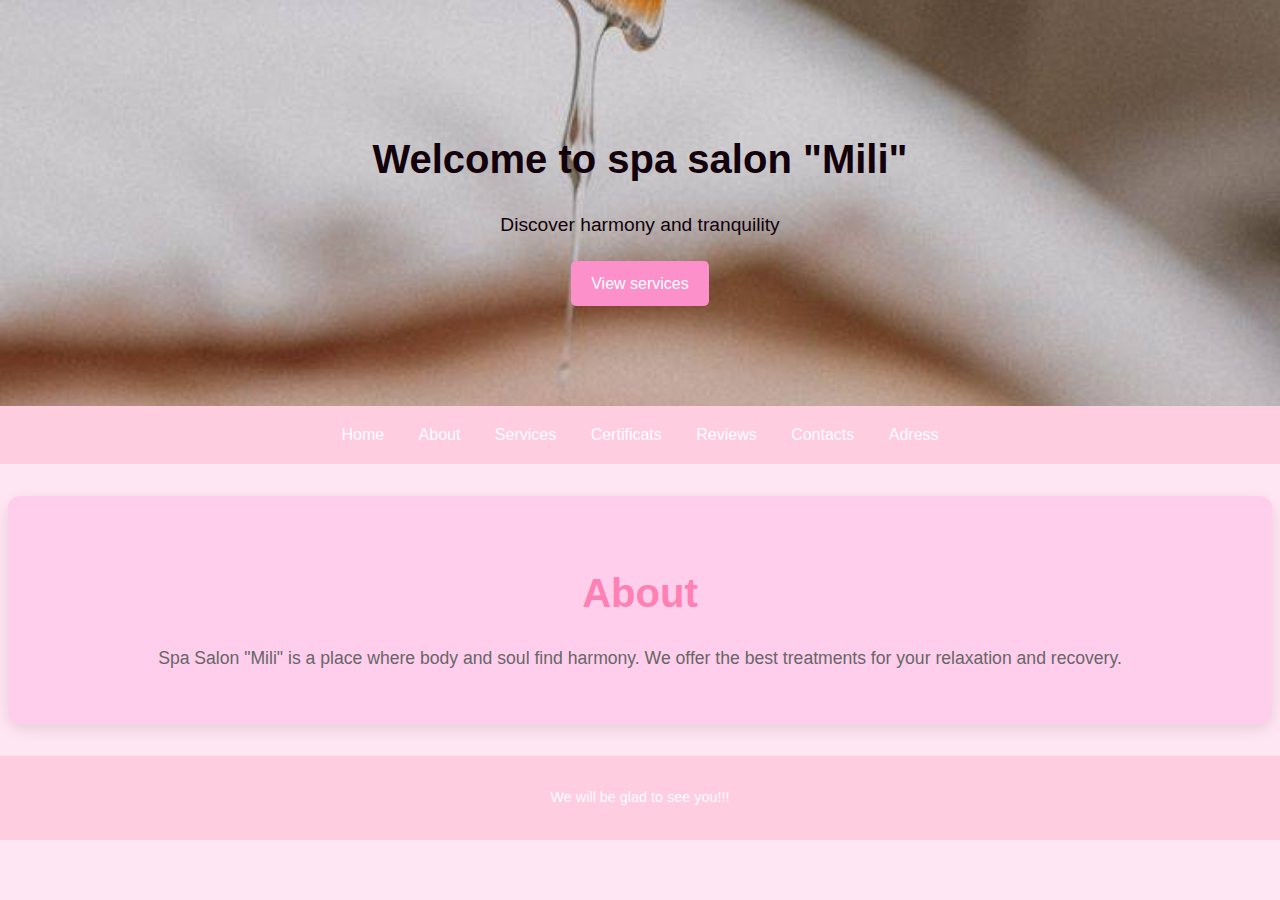
<file: index.html>
<!DOCTYPE html>
<html lang="ru">
<head>
    <meta charset="UTF-8">
    <meta name="viewport" content="width=device-width, initial-scale=1.0">
    <title>Спа Салон - Главная</title>
    <link rel="stylesheet" href="style.css">
</head>
<body>

<header class="header">
    <h1>Welcome to spa salon "Mili"</h1>
    <p>Discover harmony and tranquility</p>
    <a href="services.html" class="btn">View services</a>

</header>

<nav class="navbar">
    <a href="index.html">Home</a>
    <a href="about.html">About</a>
    <a href="services.html">Services</a>
    <a href="sertificats.html">Certificats</a>
    <a href="testimonials.html">Reviews</a>
    <a href="contact.html">Contacts</a>
    <a href="address.html">Adress</a>
</nav>

<section class="about">
    <h2>About</h2>
    <p>Spa Salon "Mili" is a place where body and soul find harmony. We offer the best treatments for your relaxation and recovery.</p>
</section>
<footer class="footer">
    <p>We will be glad to see you!!!</p>
</footer>

</body>
</html>
</file>
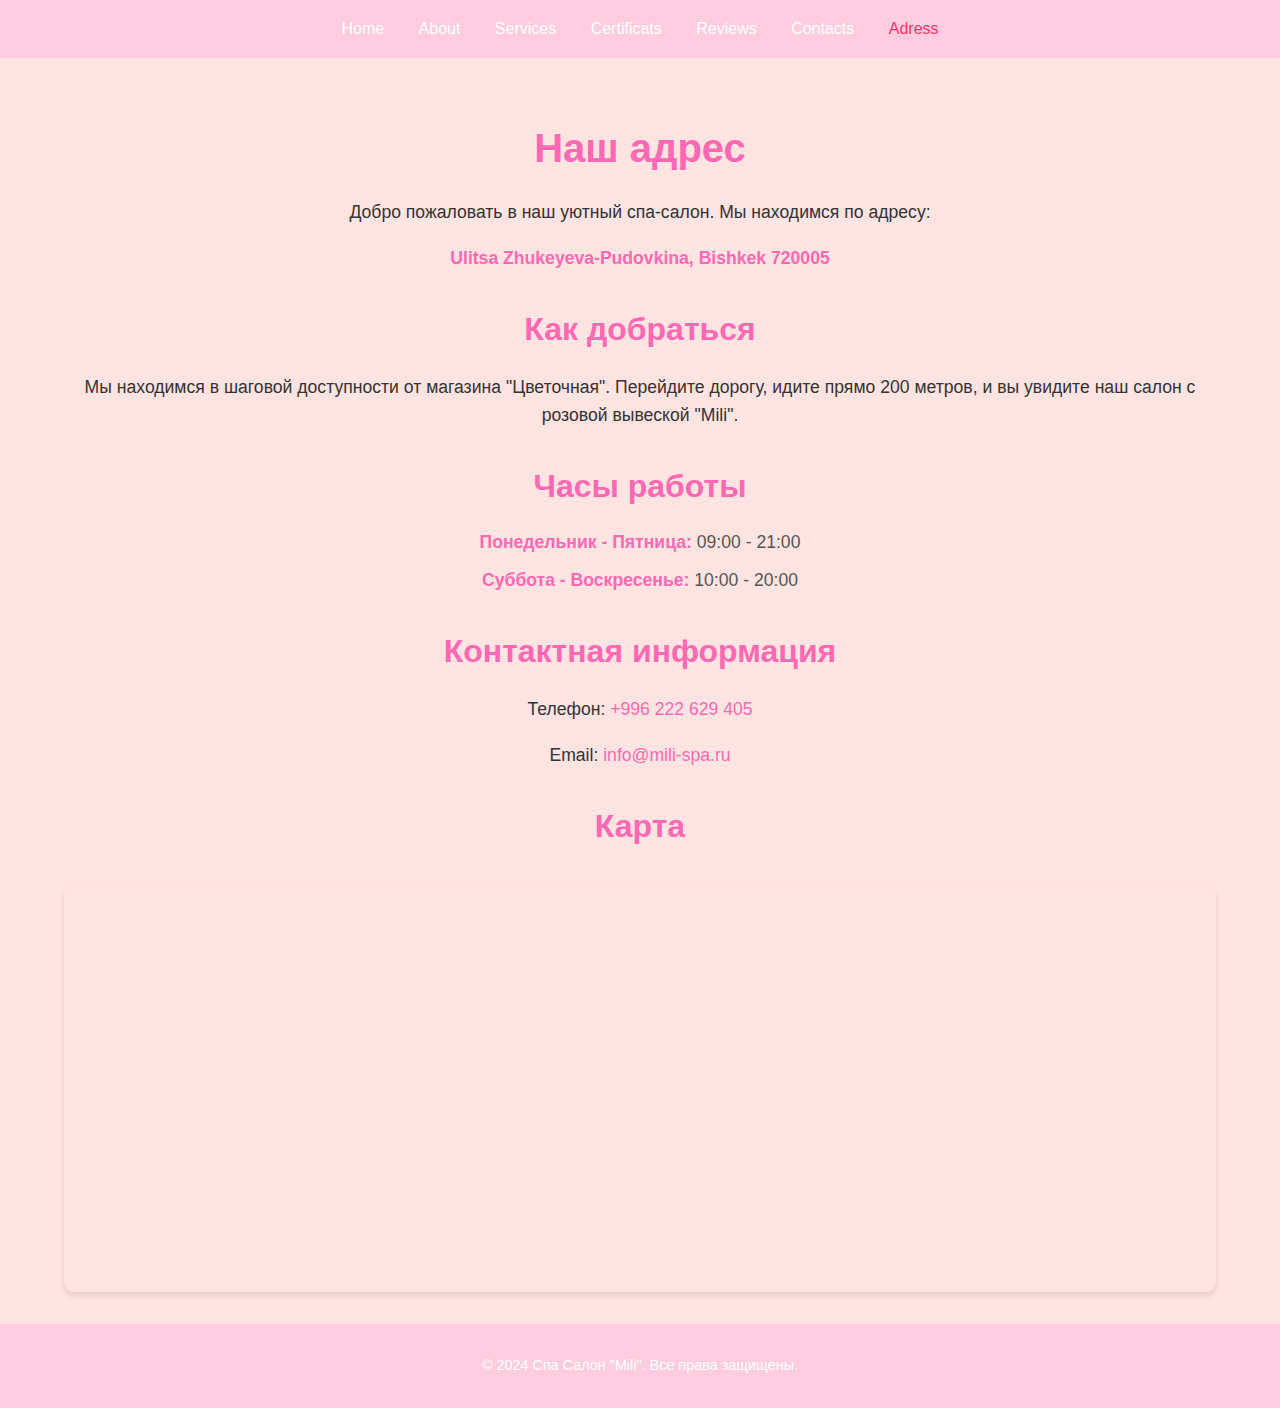
<file: address.html>
<!DOCTYPE html>
<html lang="ru">
<head>
    <meta charset="UTF-8">
    <meta name="viewport" content="width=device-width, initial-scale=1.0">
    <title>Адрес</title>
    <link rel="stylesheet" href="style.css">
</head>
<body>

<nav class="navbar">
    <a href="index.html">Home</a>
    <a href="about.html">About</a>
    <a href="services.html">Services</a>
    <a href="sertificats.html">Certificats</a>
    <a href="testimonials.html">Reviews</a>
    <a href="contact.html">Contacts</a>
    <a href="address.html" class="active">Adress</a>
</nav>

<section class="address">
    <h1>Наш адрес</h1>
    <p>Добро пожаловать в наш уютный спа-салон. Мы находимся по адресу:</p>
    <p><strong>Ulitsa Zhukeyeva-Pudovkina, Bishkek 720005 </strong></p>

    <h2>Как добраться</h2>
    <p>Мы находимся в шаговой доступности от магазина "Цветочная". Перейдите дорогу, идите прямо 200 метров, и вы увидите наш салон с розовой вывеской "Mili".</p>

    <h2>Часы работы</h2>
    <ul>
        <li><strong>Понедельник - Пятница:</strong> 09:00 - 21:00</li>
        <li><strong>Суббота - Воскресенье:</strong> 10:00 - 20:00</li>
    </ul>

    <h2>Контактная информация</h2>
    <p>Телефон: <a href="tel:+996222629405">+996 222 629 405</a></p>
    <p>Email: <a href="mailto:info@mili-spa.ru">info@mili-spa.ru</a></p>
    
    <h2>Карта</h2>
    <div class="map">
        <iframe 
            src="https://www.google.com/maps/embed?pb=!1m18!1m12!1m3!1d46801.53992414491!2d74.53931424863279!3d42.849700899999995!2m3!1f0!2f0!3f0!3m2!1i1024!2i768!4f13.1!3m3!1m2!1s0x389eb638f709ccb7%3A0x87be2cd11c50b8e1!2sSpa-Tsentr%20%22Afrodita%22!5e0!3m2!1sen!2skg!4v1734162810521!5m2!1sen!2skg" width="600" height="450" style="border:0;" allowfullscreen="" loading="lazy" referrerpolicy="no-referrer-when-downgrade"
            width="100%" 
            height="400" 
            style="border:0;" 
            allowfullscreen="" 
            loading="lazy">
        </iframe>
    </div>
</section>

<footer class="footer">
    <p>© 2024 Спа Салон "Mili". Все права защищены.</p>
</footer>

</body>
</html>
</file>
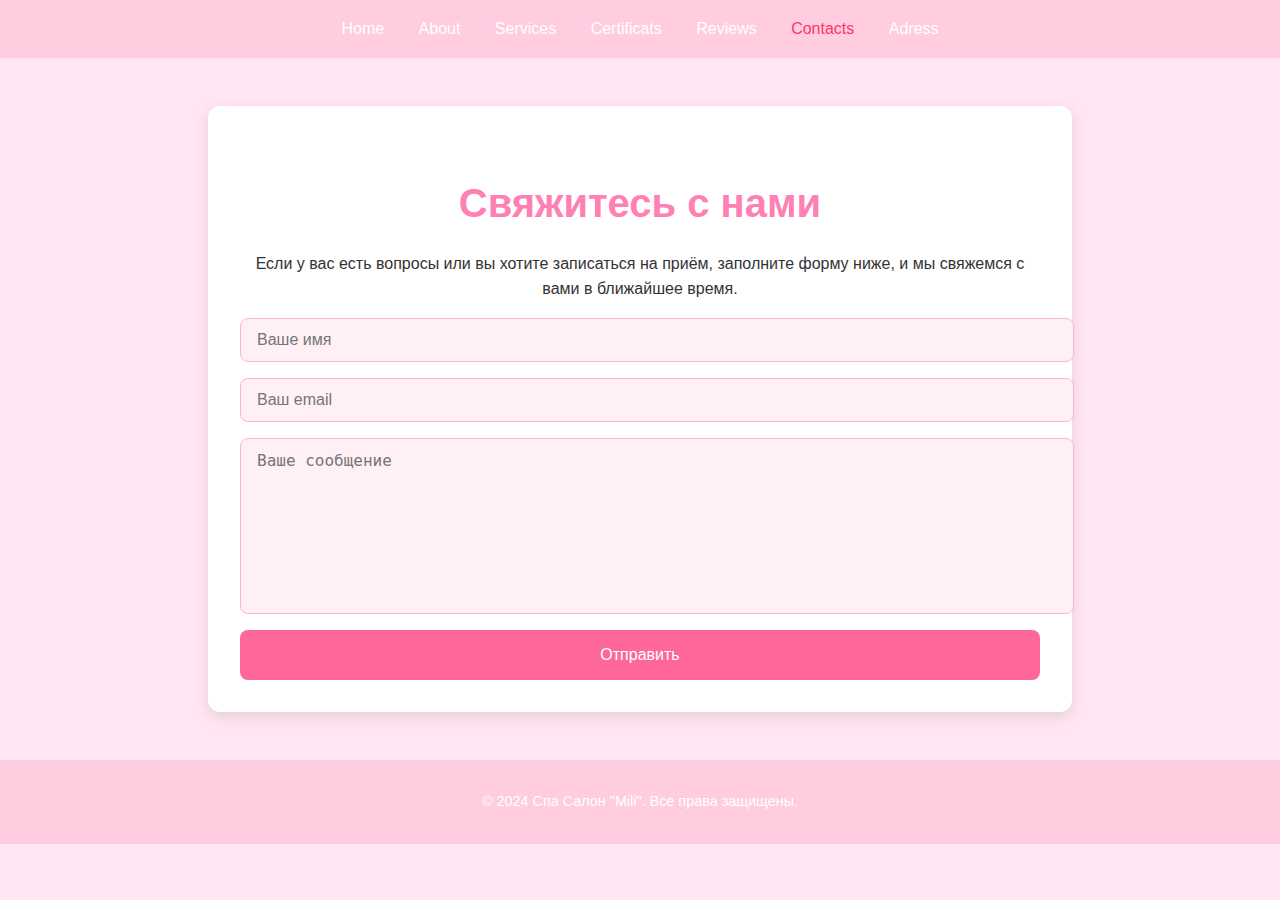
<file: contact.html>
<!DOCTYPE html>
<html lang="ru">
<head>
    <meta charset="UTF-8">
    <meta name="viewport" content="width=device-width, initial-scale=1.0">
    <title>Контакты</title>
    <link rel="stylesheet" href="style.css">
</head>
<body>

<nav class="navbar">
    <a href="index.html">Home</a>
    <a href="about.html">About</a>
    <a href="services.html">Services</a>
    <a href="sertificats.html">Certificats</a>
    <a href="testimonials.html">Reviews</a>
    <a href="contact.html" class="active">Contacts</a>
    <a href="address.html">Adress</a>
</nav>

<section class="contact">
    <h2>Свяжитесь с нами</h2>
    <p>Если у вас есть вопросы или вы хотите записаться на приём, заполните форму ниже, и мы свяжемся с вами в ближайшее время.</p>
    <form action="/submit-form" method="POST">
        <input type="text" name="name" placeholder="Ваше имя" required>
        <input type="email" name="email" placeholder="Ваш email" required>
        <textarea name="message" placeholder="Ваше сообщение" required></textarea>
        <button type="submit">Отправить</button>
    </form>
</section>

<footer class="footer">
    <p>© 2024 Спа Салон "Mili". Все права защищены.</p>
</footer>

</body>
</html>
</file>
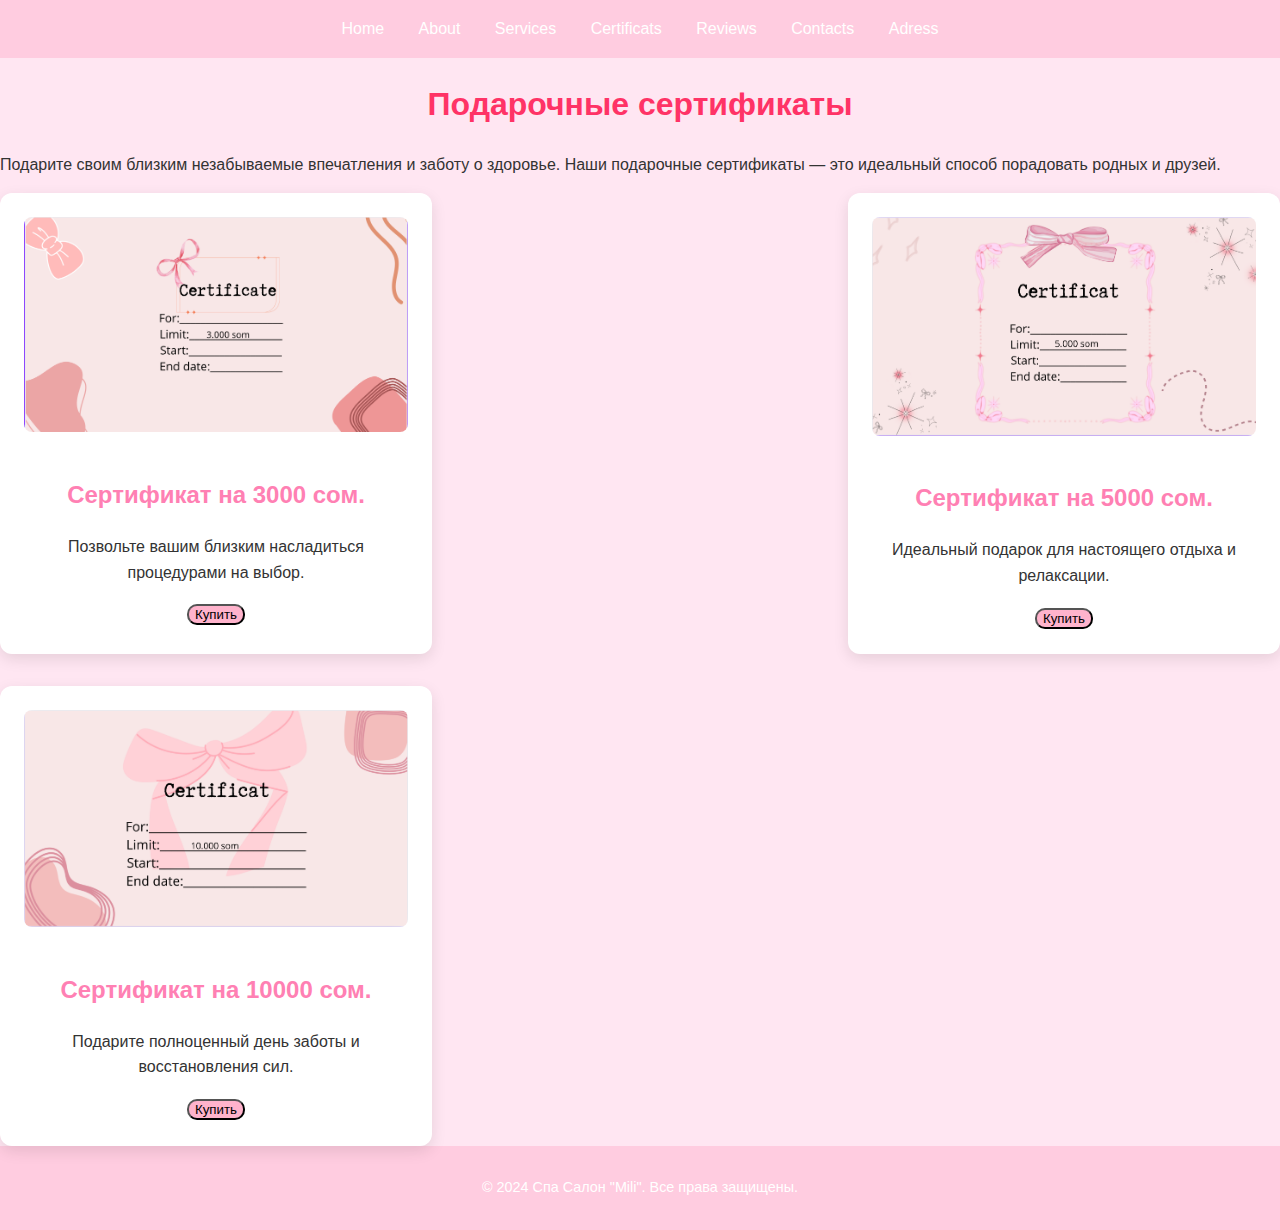
<file: sertificats.html>
<!DOCTYPE html>
<html lang="ru">
<head>
    <meta charset="UTF-8">
    <meta name="viewport" content="width=device-width, initial-scale=1.0">
    <title>Подарочные сертификаты</title>
    <link rel="stylesheet" href="style.css">
</head>
<body>

    <nav class="navbar">
        <a href="index.html">Home</a>
        <a href="about.html">About</a>
        <a href="services.html">Services</a>
        <a href="sertificats.html" class="sert">Certificats</a>
        <a href="testimonials.html">Reviews</a>
        <a href="contact.html">Contacts</a>
        <a href="address.html">Adress</a>
    </nav>

<section class="certificates">
    <h1  class="li">Подарочные сертификаты</h1>
    <p>Подарите своим близким незабываемые впечатления и заботу о здоровье. Наши подарочные сертификаты — это идеальный способ порадовать родных и друзей.</p>
    
    <div class="certificate-cards">
        <div class="certificate-card">
            <img src="Снимок экрана 2024-12-14 в 18.43.18.png" alt="Подарочный сертификат 1">
            <h2>Сертификат на 3000 сом.</h2>
            <p>Позвольте вашим близким насладиться процедурами на выбор.</p>
            <button id="MyButton" class="mi">Купить</button>
        </div>
        <div class="certificate-card">
            <img src="Снимок экрана 2024-12-14 в 18.44.39.png" alt="Подарочный сертификат 2">
            <h2>Сертификат на 5000 сом.</h2>
            <p>Идеальный подарок для настоящего отдыха и релаксации.</p>
            <button id="MyButto" class="mi">Купить</button>
        </div>
        <div class="certificate-card">
            <img src="Снимок экрана 2024-12-14 в 18.42.37.png" alt="Подарочный сертификат 3">
            <h2>Сертификат на 10000 сом.</h2>
            <p>Подарите полноценный день заботы и восстановления сил.</p>
            <button id="MyButt" class="mi">Купить</button>
        </div>
    </div>
</section>

<footer class="footer">
    <p>© 2024 Спа Салон "Mili". Все права защищены.</p>
</footer>
<script src="spa.js"></script>
</body>
</html>
</file>
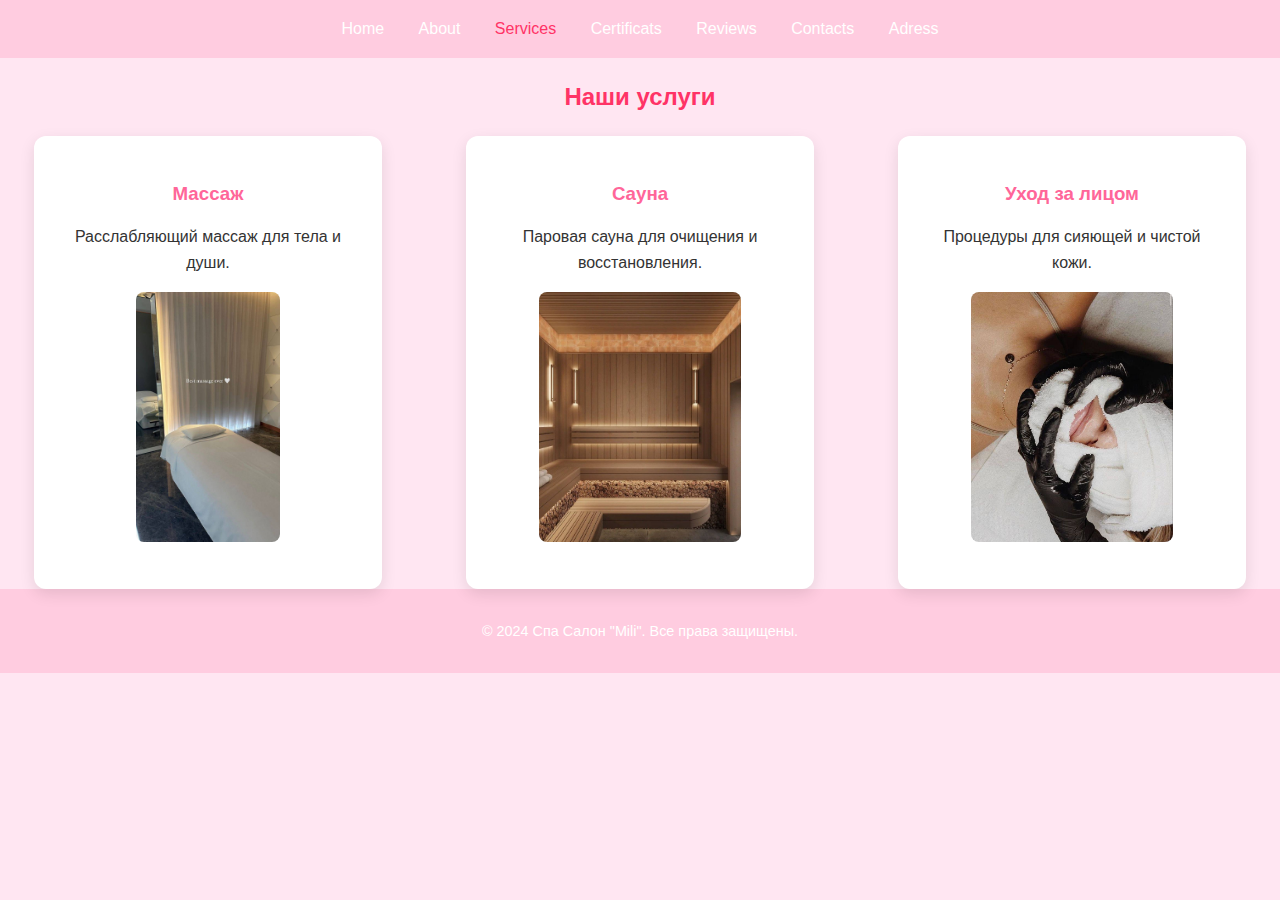
<file: services.html>
<!DOCTYPE html>
<html lang="ru">
<head>
    <meta charset="UTF-8">
    <meta name="viewport" content="width=device-width, initial-scale=1.0">
    <title>Услуги</title>
    <link rel="stylesheet" href="style.css">
</head>
<body>

<nav class="navbar">
    <a href="index.html">Home</a>
    <a href="about.html">About</a>
    <a href="services.html" class="active">Services</a>
    <a href="sertificats.html">Certificats</a>
    <a href="testimonials.html">Reviews</a>
    <a href="contact.html">Contacts</a>
    <a href="address.html">Adress</a>
</nav>

<section class="services">
    <h2 class="li">Наши услуги</h2>
    <div class="service-list">
        <div class="service-item">
            <h3>Массаж</h3>
            <p>Расслабляющий массаж для тела и души.</p>
            <img height="250px" src="IMAGE 2024-12-13 16:24:09.jpg" alt="">
        </div>
        <div class="service-item">
            <h3>Сауна</h3>
            <p>Паровая сауна для очищения и восстановления.</p>
            <img height="250px" src="IMAGE 2024-12-14 18:53:52.jpg" alt="">
        </div>
        <div class="service-item">
            <h3>Уход за лицом</h3>
            <p>Процедуры для сияющей и чистой кожи.</p>
            <img height="250px" src="IMAGE 2024-12-13 02:40:34.jpg" alt="">
        </div>
    </div>
</section>

<footer class="footer">
    <p>© 2024 Спа Салон "Mili". Все права защищены.</p>
</footer>

</body>
</html>
</file>
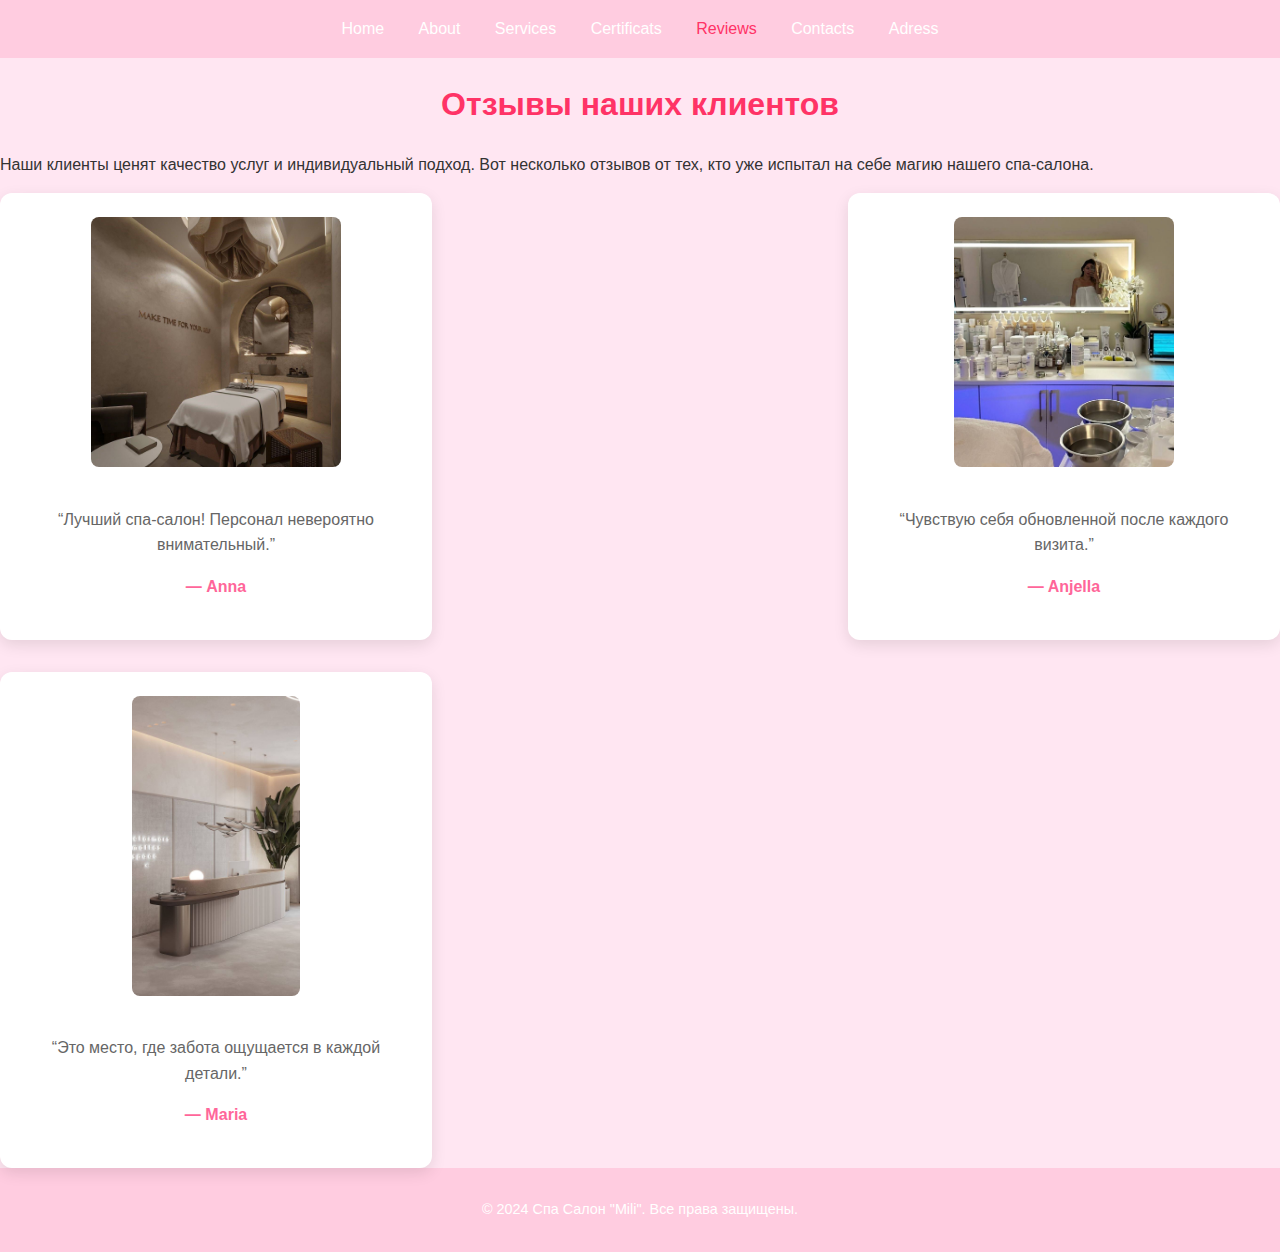
<file: testimonials.html>
<!DOCTYPE html>
<html lang="ru">
<head>
    <meta charset="UTF-8">
    <meta name="viewport" content="width=device-width, initial-scale=1.0">
    <title>Отзывы</title>
    <link rel="stylesheet" href="style.css">
</head>
<body>

    <nav class="navbar">
        <a href="index.html">Home</a>
        <a href="about.html">About</a>
        <a href="services.html">Services</a>
        <a href="sertificats.html">Certificats</a>
        <a href="testimonials.html" class="active">Reviews</a>
        <a href="contact.html">Contacts</a>
        <a href="address.html">Adress</a>
    </nav>

<section class="testimonials">
    <h1 class="li">Отзывы наших клиентов</h1>
    <p>Наши клиенты ценят качество услуг и индивидуальный подход. Вот несколько отзывов от тех, кто уже испытал на себе магию нашего спа-салона.</p>
    
    <div class="testimonial-cards">
        <div class="testimonial-card">
            <img height="250px" src="IMAGE 2024-12-13 02:39:57.jpg" alt="">
            <p class="quote">&ldquo;Лучший спа-салон! Персонал невероятно внимательный.&rdquo;</p>
            <p class="author">— Аnna</p>
        </div>
        <div class="testimonial-card">
            <img height="250px" src="IMAGE 2024-12-13 16:24:05.jpg" alt="">
            <p class="quote">&ldquo;Чувствую себя обновленной после каждого визита.&rdquo;</p>
            <p class="author">— Anjella</p>
        </div>
        <div class="testimonial-card">
            <img height="300px" src="IMAGE 2024-12-13 02:40:48.jpg" alt="">
            <p class="quote">&ldquo;Это место, где забота ощущается в каждой детали.&rdquo;</p>
            <p class="author">— Маria</p>
        </div>
    </div>
</section>

<footer class="footer">
    <p>© 2024 Спа Салон "Mili". Все права защищены.</p>
</footer>

</body>
</html>
</file>
<file: style.css>
/* CSS для сайта Спа Салона */
body {
    font-family: Arial, sans-serif;
    margin: 0;
    padding: 0;
    background-color: #ffe6d3;
    color: #333;
}

.header {
    background-image: url('IMAGE\ 2024-12-13\ 02:40:19.jpg');
    background-size: cover;
    background-position: center;
    color: rgb(19, 1, 11);
    text-align: center;
    padding: 100px 20px;
}

.header h1 {
    font-size: 2.5rem;
    margin-bottom: 10px;
}

.header p {
    font-size: 1.2rem;
    margin-bottom: 20px;
}

.header .btn {
    display: inline-block;
    background-color: #fb90cb;
    color: white;
    text-decoration: none;
    padding: 10px 20px;
    border-radius: 5px;
    font-size: 1rem;
}

.header .btn:hover {
    background-color: #d65386;
    transition: 1s;
}

.about {
    padding: 50px 20px;
    text-align: center;
    background-color: #fff0fa;
}

.about h2 {
    font-size: 2rem;
    margin-bottom: 20px;
}

.about p {
    font-size: 1.2rem;
    line-height: 1.6;
}


body {
    font-family: 'Arial', sans-serif;
    margin: 0;
    padding: 0;
    line-height: 1.6;
    background-color: #ffe6f2; 
    color: #333;
}


.navbar {
    background-color: #ffcce0; 
    padding: 1rem;
    text-align: center;
}

.navbar a {
    color: #fff;
    text-decoration: none;
    margin: 0 15px;
    font-size: 1rem;
    transition: color 0.3s;
}

.navbar a:hover {
    color: #ff6699; 
}

.navbar a.active {
    color: #ff3366;
}

.about {
    max-width: 1200px;
    margin: 2rem auto;
    padding: 2rem;
    text-align: center;
    background-color: #ffceec;
    border-radius: 12px;
    box-shadow: 0 5px 15px rgba(0,0,0,0.1);
}

.about h1, 
.about h2 {
    font-size: 2.5rem;
    color: #ff80b3;
    margin-bottom: 1rem;
}

.about p {
    font-size: 1.1rem;
    color: #666;
    line-height: 1.8;
}

.service-list {
    display: flex;
    flex-wrap: wrap;
    justify-content: space-around;
    gap: 1rem;
}

.service-item {
    background-color: #fff;
    border-radius: 12px;
    box-shadow: 0 5px 15px rgba(0,0,0,0.1);
    width: 300px;
    padding: 1.5rem;
    text-align: center;
    transition: transform 0.3s, box-shadow 0.3s;
}

.service-item:hover {
    transform: translateY(-5px);
    box-shadow: 0 10px 20px rgba(0,0,0,0.2);
}

.service-item h3 {
    color: #ff6699;
    margin-bottom: 1rem;
}

.service-item img {
    max-width: 100%;
    border-radius: 8px;
    margin-bottom: 1rem;
}

.contact {
    max-width: 800px;
    margin: 3rem auto;
    padding: 2rem;
    background-color: #fff;
    border-radius: 12px;
    box-shadow: 0 5px 15px rgba(0,0,0,0.1);
    text-align: center;
}

.contact h2 {
    font-size: 2.5rem;
    color: #ff80b3;
    margin-bottom: 1rem;
}

.contact form {
    display: flex;
    flex-direction: column;
    gap: 1rem;
}

.contact input[type="text"], 
.contact input[type="email"], 
.contact textarea {
    width: 100%;
    padding: 0.75rem 1rem;
    border: 1px solid #ffb3cc;
    border-radius: 8px;
    font-size: 1rem;
    background-color: #fff0f5;
}

.contact textarea {
    height: 150px;
    resize: none;
}

.contact button {
    background-color: #ff6699;
    color: white;
    border: none;
    padding: 1rem;
    font-size: 1rem;
    border-radius: 8px;
    cursor: pointer;
}

.contact button:hover {
    background-color: #ff3366;
}


.certificate-cards {
    display: flex;
    flex-wrap: wrap;
    justify-content: space-between;
    gap: 2rem;
}

.certificate-card {
    background-color: #fff;
    border-radius: 12px;
    box-shadow: 0 5px 15px rgba(0,0,0,0.1);
    max-width: 30%;
    padding: 1.5rem;
    text-align: center;
    transition: transform 0.3s, box-shadow 0.3s;
}

.certificate-card:hover {
    transform: translateY(-10px);
    box-shadow: 0 10px 20px rgba(0,0,0,0.15);
}

.certificate-card img {
    max-width: 100%;
    border-radius: 8px;
    margin-bottom: 1rem;
}

.certificate-card h2 {
    font-size: 1.5rem;
    color: #ff80b3;
}


.testimonial-cards {
    display: flex;
    flex-wrap: wrap;
    justify-content: space-between;
    gap: 2rem;
}

.testimonial-card {
    background-color: #fff;
    border-radius: 12px;
    box-shadow: 0 5px 15px rgba(0,0,0,0.1);
    max-width: 30%;
    padding: 1.5rem;
    text-align: center;
    transition: transform 0.3s, box-shadow 0.3s;
}

.testimonial-card:hover {
    transform: translateY(-10px);
    box-shadow: 0 10px 20px rgba(0,0,0,0.15);
}

.testimonial-card p {
    font-size: 1rem;
    color: #666;
}

.testimonial-card .author {
    font-weight: bold;
    color: #ff6699;
}
.testimonial-card img {
    max-width: 100%;
    border-radius: 8px;
    margin-bottom: 1rem;
}


.address {
    padding: 2rem 5%;
    text-align: center;
    background-color: #FFE4E1; 
}

.address h1 {
    font-size: 2.5rem;
    margin-bottom: 1rem;
    color: #FF69B4;
}

.address p {
    margin-bottom: 1rem;
    font-size: 1.1rem;
}

.address strong {
    color: #FF69B4;
}

.address h2 {
    font-size: 2rem;
    margin: 2rem 0 1rem;
    color: #FF69B4;
}

ul {
    list-style-type: none;
    padding: 0;
    margin: 0;
}

ul li {
    margin-bottom: 10px;
    font-size: 1.1rem;
    color: #555;
}

ul li strong {
    color: #FF69B4;
}
.address a {
    color: #FF69B4;
    text-decoration: none;
    transition: color 0.3s ease-in-out;
}

.address a:hover {
    color: #FFD1DC;
}

.map {
    margin-top: 2rem;
    overflow: hidden;
    border-radius: 10px;
    box-shadow: 0 4px 6px rgba(0, 0, 0, 0.1);
}

iframe {
    width: 100%;
    height: 400px;
    border: none;
    border-radius: 10px;
}

.footer {
    background-color: #ffcce0;
    color: white;
    text-align: center;
    padding: 1rem;
    font-size: 0.9rem;
}

.footer p {
    color: #fff;
}
 p {
    font-family: Verdana, Geneva, Tahoma, sans-serif;
 }
.mi {
    background-color: #ffb3cc;
    border-radius: 10px;
 }

 .li {
    display: flex;
    justify-content: center;
    color: #ff3366;
 }
</file>
